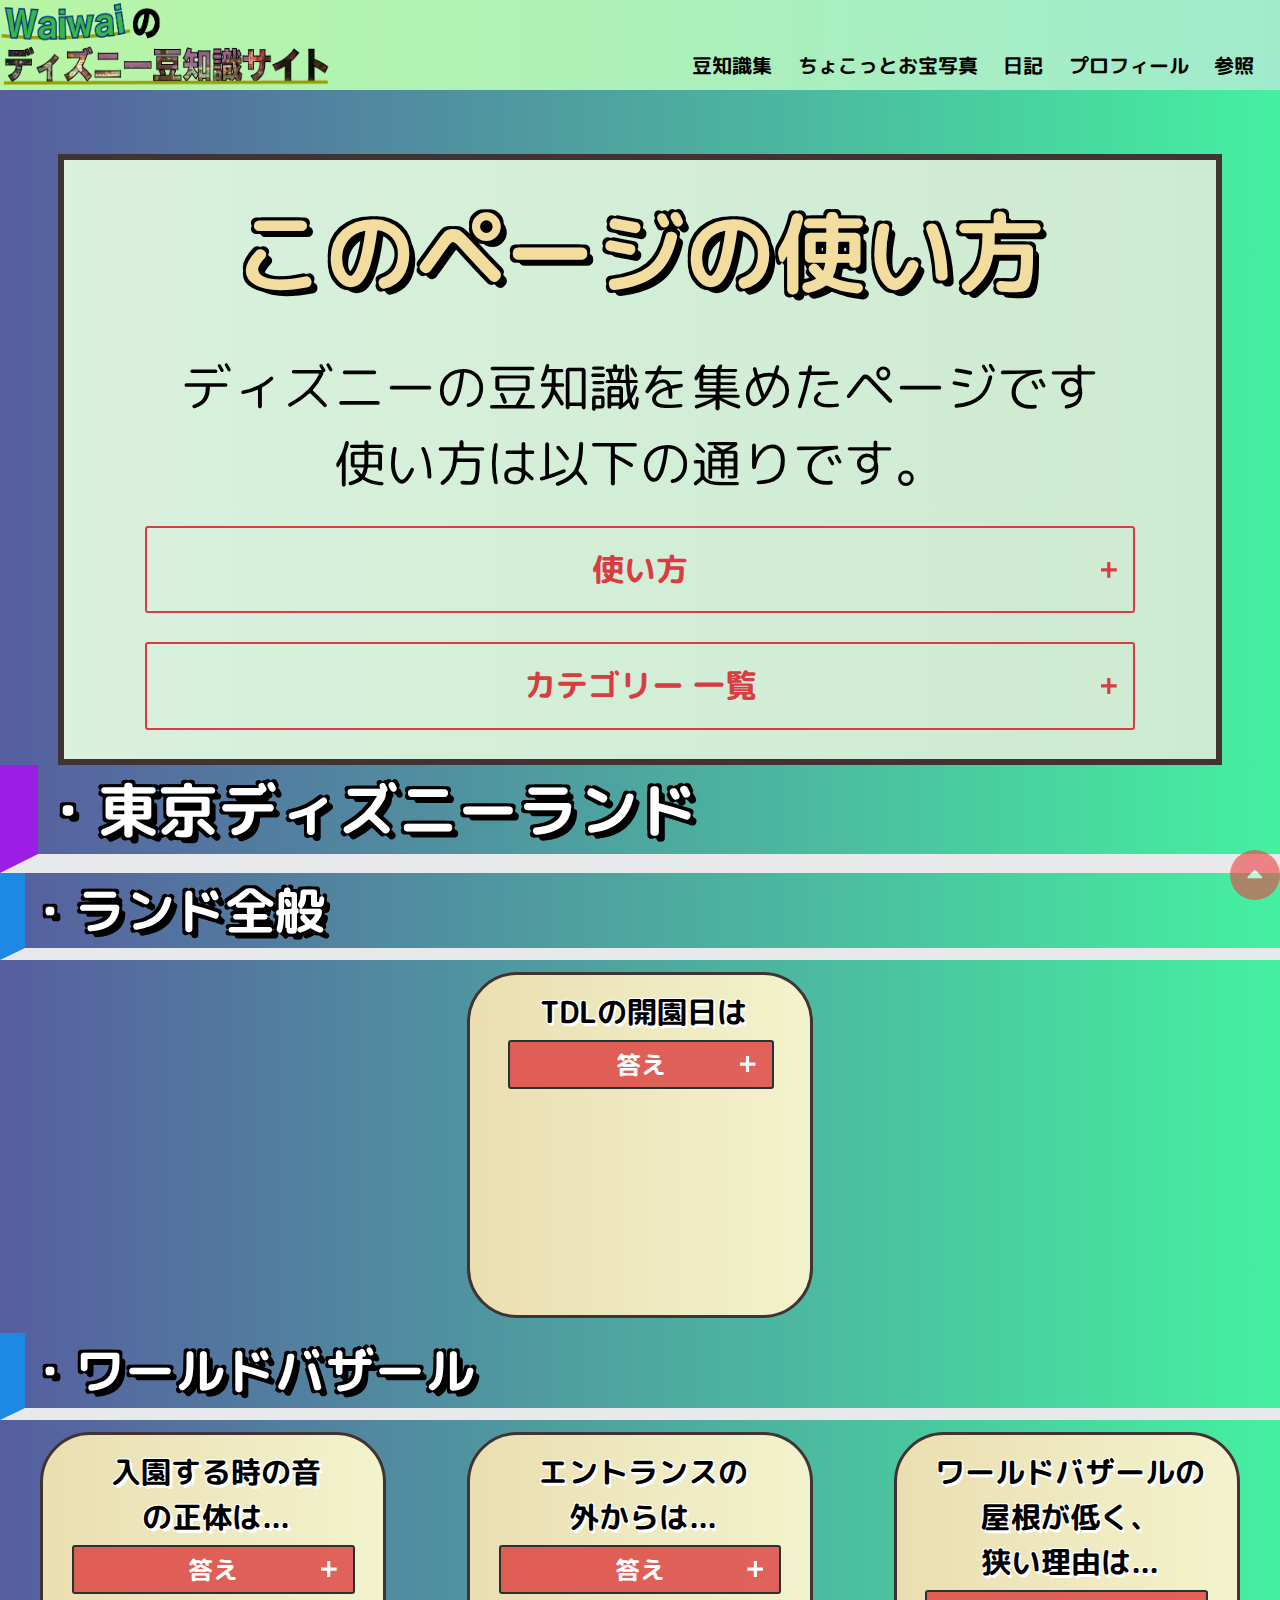
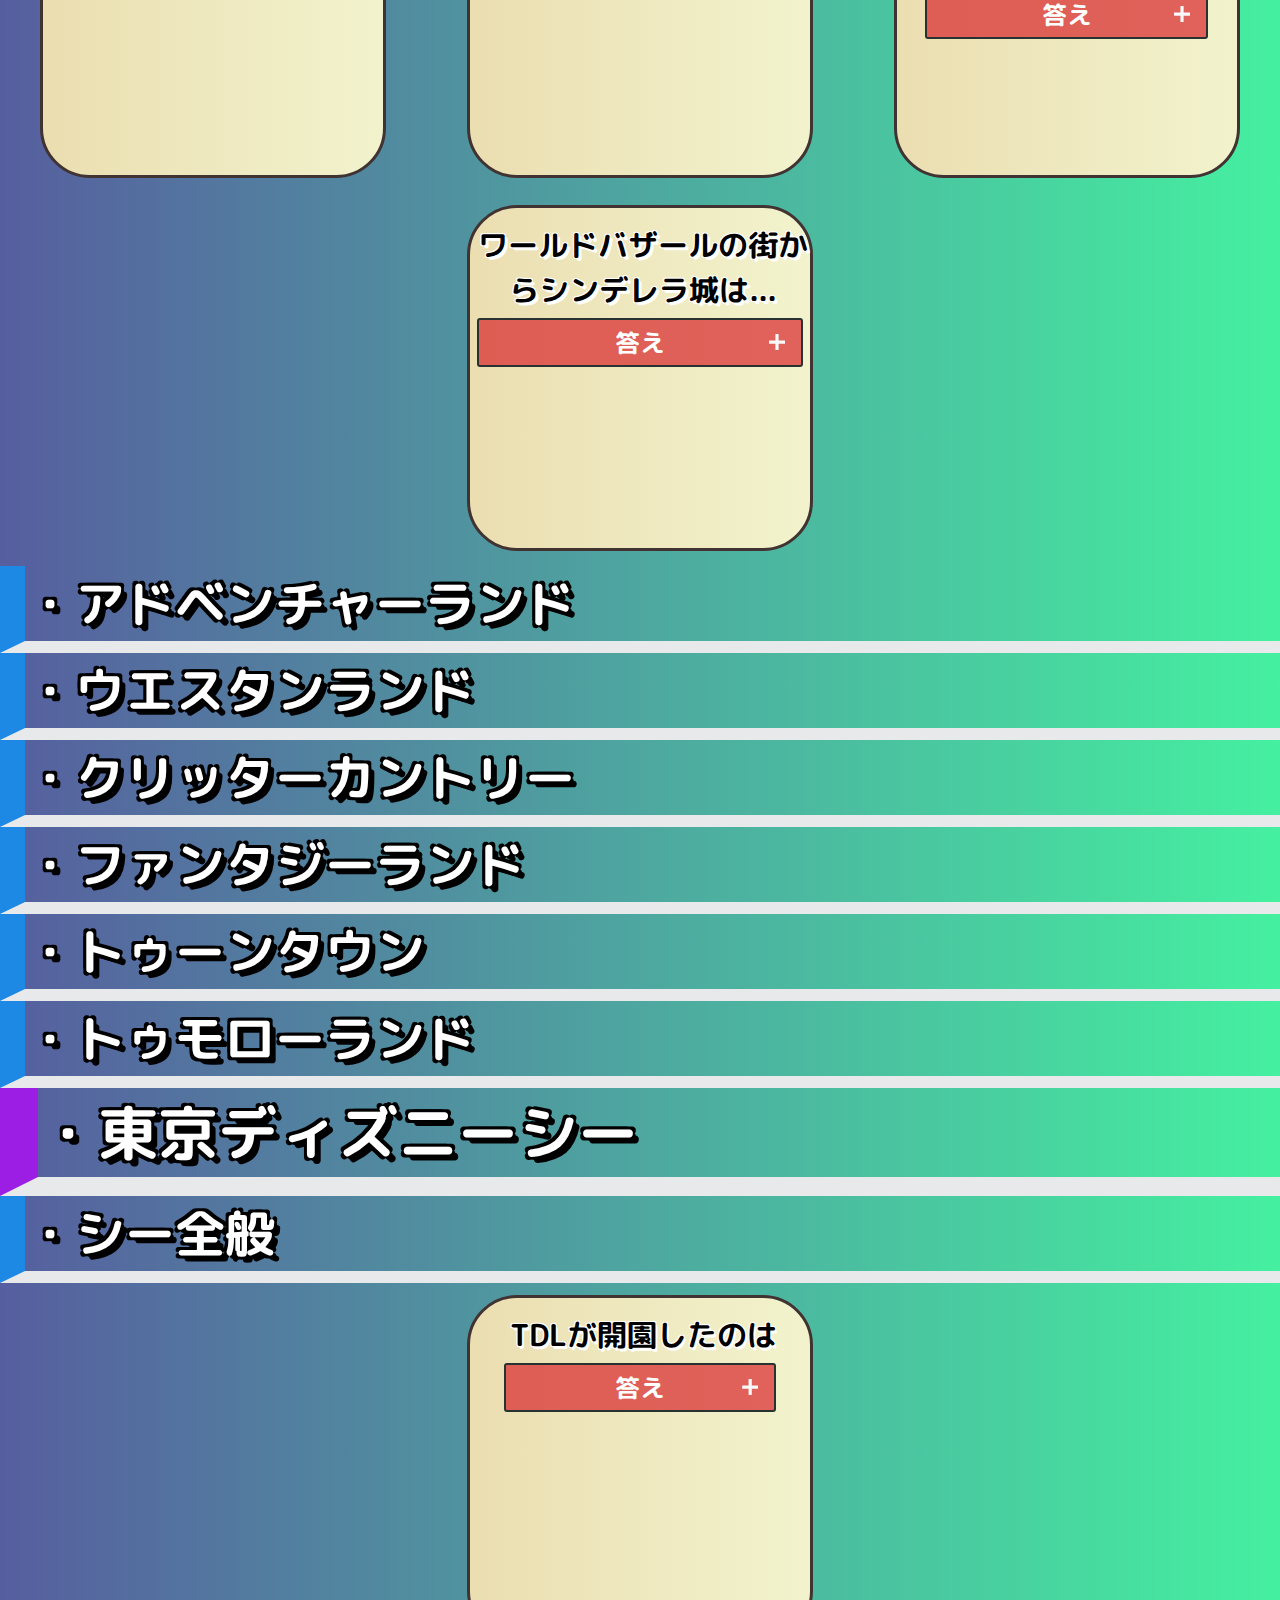
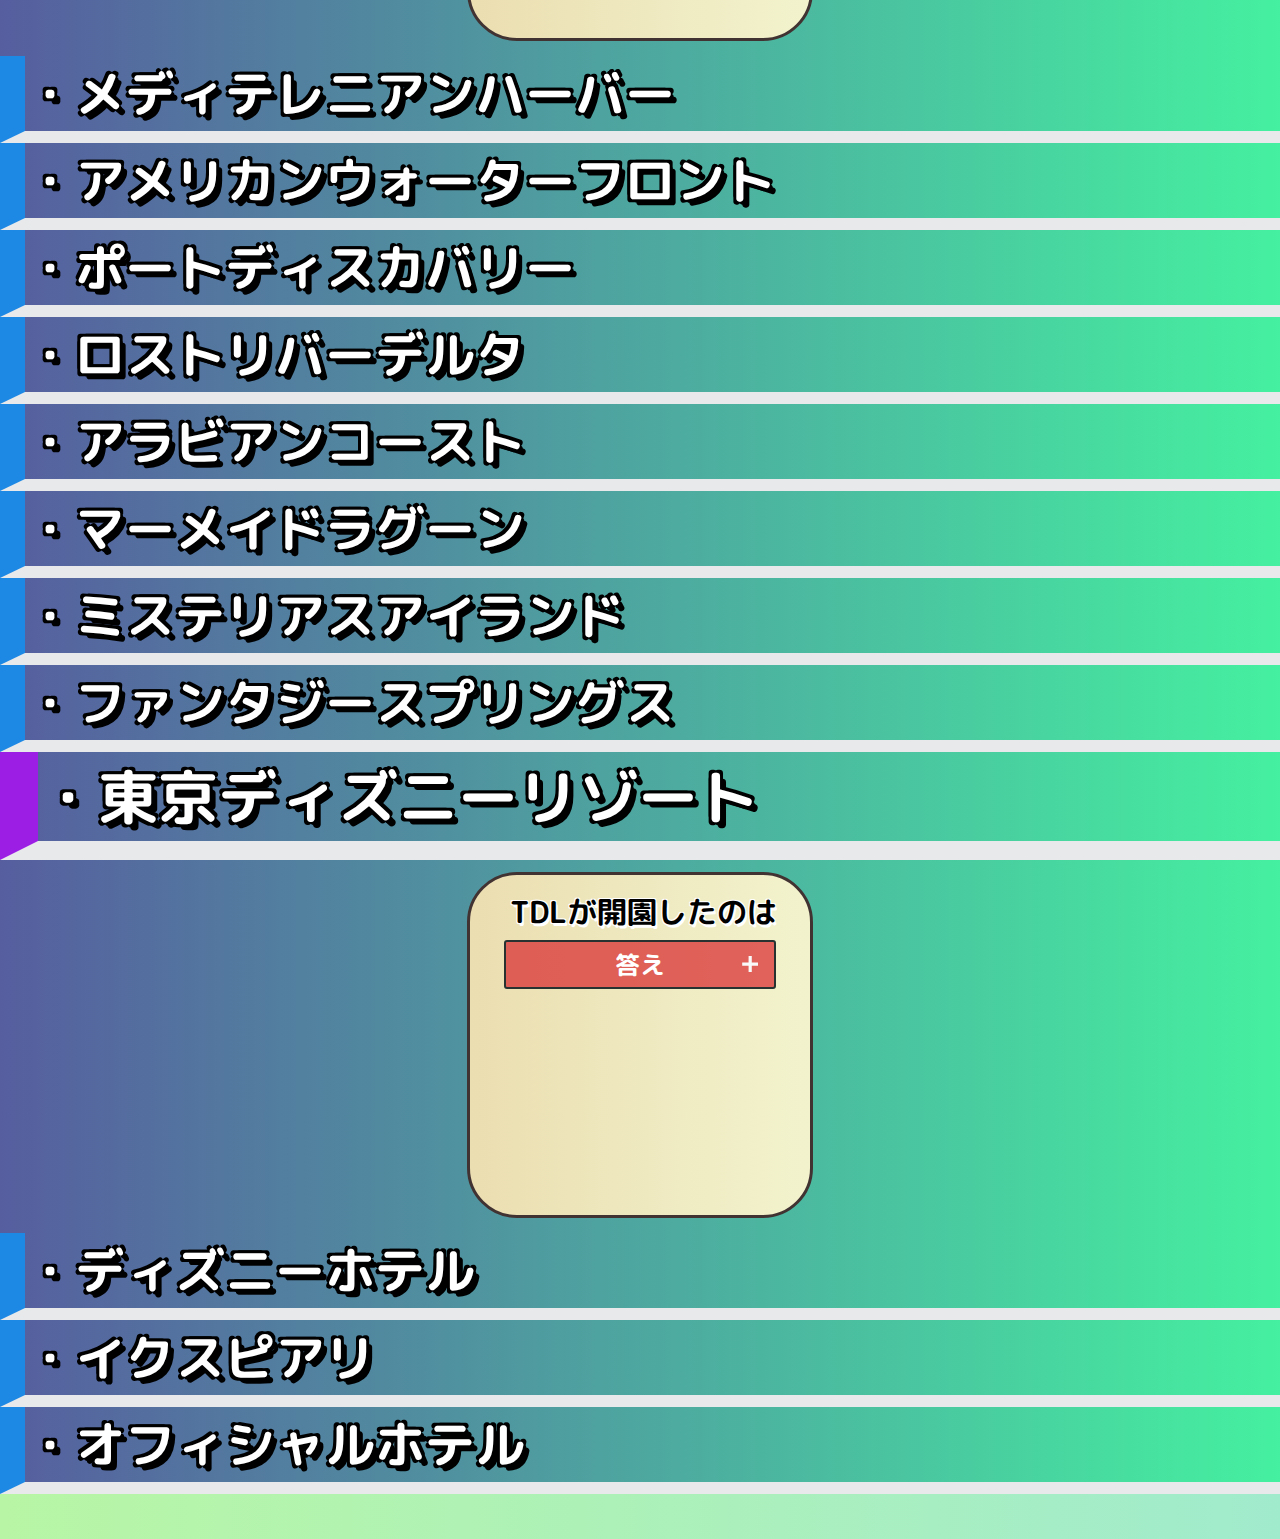
<file: indexmametisiki.html>
<html>
  <head>
    <meta charset="UTF-8">
    <meta name="viewport" content="width=device-width, initial-scale=1.0">
    <title>Waiwaiのディズニー豆知識サイト/豆知識</title> 
    <link rel="stylesheet" href="style.css">
  </head>
  <body>
    <link rel="stylesheet" href="https://use.fontawesome.com/releases/v5.6.4/css/all.css">
<div id="page_top"><a href="#"></a></div>
    <div class="header">
      <div class="header-left">
      <a href="index.html"><img class="logo" src="rogo.png" height="90px"  alt="Waiwaiのディズニー豆知識サイト"></a>
      </div>
        <ul class="header-list">
          <nobr><li class="li1"><a href="indexmametisiki.html">豆知識集</a></li></nobr>
          <nobr><li class="li1"><a href="indexotakara.html">ちょこっとお宝写真</a></li></nobr>
          <nobr><li class="li1"><a href="indexnikki.html">日記</a></li></nobr>
          <nobr><li class="li1"><a href="#topic-">プロフィール</a></li></nobr>
          <nobr><li class="li1"><a href="indexsansho.html">参照</a></li></nobr>
        </ul>
    </div>
    <div class="main">
      <div class="トピック">
        <h1>このページの使い方</h1>
        <div class="cp_box2">
            <p>ディズニーの豆知識を集めたページです<br>使い方は以下の通りです。</p>
            <input id="cp02" type="checkbox">
            <label for="cp02">使い方</label>
            <div class="cp_container2">
              <p>・豆知識がカテゴリーごとに分けられています。</p>
              <p>・答えをクリックすると豆知識の答えが出てきます。</p>
              <p>・クイズ形式で見てもらえるとありがたいです。</p>
              <p>・略称一覧<br>
               ・TDL=東京ディズニーランド</p>
            </div>
          </div>
          <div class="cp_box2">
            <input id="cp01" type="checkbox">
            <label for="cp01">カテゴリー 一覧</label>
            <div class="cp_container2">
              <a href="#東京ディズニーランド"><p class="lis2cover1">・東京ディズニーランド</p></a>
              <ul>
                <a class="li2" href="#ランド全般"><li>・ランド全般</li></a><br>
                <a class="li2" href="#ワールドバザール"><li>・ワールドバザール</li></a><br>
                <a class="li2" href="#アドベンチャーランド"><li>・アドベンチャーランド</li></a><br>
                <a class="li2" href="#ウエスタンランド"><li>・ウエスタンランド</li></a><br>
                <a class="li2" href="#クリッターカントリー"><li>・クリッターカントリー</li></a><br>
                <a class="li2" href="#ファンタジーランド"><li>・ファンタジーランド</li></a><br>
                <a class="li2" href="#トゥーンタウン"><li>・トゥーンタウン</li></a><br>
                <a class="li2" href="#トゥモローランド"><li>・トゥモローランド</li></a><br>
              </ul>
              <a href="#東京ディズニーシー"><p class="lis2cover2">・東京ディズニーシー</p></a><br>
              <ul>
                <a class="li2" href="#ランド全般"><li>・ランド全般</li></a><br>
                <a class="li2" href="#ワールドバザール"><li>・ワールドバザール</li></a><br>
                <a class="li2" href="#アドベンチャーランド"><li>・アドベンチャーランド</li></a><br>
                <a class="li2" href="#ウエスタンランド"><li>・ウエスタンランド</li></a><br>
                <a class="li2" href="#クリッターカントリー"><li>・クリッターカントリー</li></a><br>
                <a class="li2" href="#ファンタジーランド"><li>・ファンタジーランド</li></a><br>
                <a class="li2" href="#トゥーンタウン"><li>・トゥーンタウン</li></a><br>
                <a class="li2" href="#トゥモローランド"><li>・トゥモローランド</li></a><br>
              </ul>
              <a href="#東京ディズニーリゾート"><p class="lis2cover3">・東京ディズニーリゾート</p></a>
            </div>
          </div>
<!--ここまで-->
      </div>
      <h5 class="cp_h5title" id="東京ディズニーランド">・東京ディズニーランド</h5>
      <h6 class="cp_h6title" id="ランド全般">・ランド全般</h6>
      <div class="知識box-cover">
      <div class="知識box">
        <div class="cp_box3">
          <h3>TDLの開園日は</h3>
          <input id="cp03" type="checkbox">
          <label for="cp03">答え</label>
          <div class="cp_container3">
            <h4>1983年4月15日</h4>
          </div>
        </div>
      </div>
      </div>
      <h6 class="cp_h6title" id="ワールドバザール">・ワールドバザール</h6>
      <div class="知識box-cover">
      <div class="知識box">
        <div class="cp_box3">
          <h3>入園する時の音<br>の正体は...</h3>
          <input id="cp04" type="checkbox">
          <label for="cp04">答え</label>
          <div class="cp_container3">
            <h4>ティンカーベルが<br>魔法をかける音</h4>
          </div>
        </div>
      </div>
      <!--ここまで-->
      <div class="知識box">
        <div class="cp_box3">
          <h3>エントランスの<br>外からは...</h3>
          <input id="cp05" type="checkbox">
          <label for="cp05">答え</label>
          <div class="cp_container3">
            <h4>パークが見えない<br>工夫がされている</h4>
          </div>
        </div>
      </div>
      <div class="知識box">
          <div class="cp_box3">
            <h3>ワールドバザールの<br>屋根が低く、<br>狭い理由は...</h3>
            <input id="cp06" type="checkbox">
            <label for="cp06">答え</label>
            <div class="cp_container3">
              <h4>その先の開放感を<br>演出するため</h4>
            </div>
          </div>
      </div>
      <div class="知識box">
          <div class="cp_box3">
            <h3>ワールドバザールの街からシンデレラ城は...</h3>
            <input id="cp07" type="checkbox">
            <label for="cp07">答え</label>
            <div class="cp_container3">
              <h4>見えない<br>あえて屋根で隠している</h4>
            </div>
          </div>
      </div>
      </div>
      <h6 class="cp_h6title" id="アドベンチャーランド">・アドベンチャーランド</h6>
      <h6 class="cp_h6title" id="ウエスタンランド">・ウエスタンランド</h6>
      <h6 class="cp_h6title" id="クリッターカントリー">・クリッターカントリー</h6>
      <h6 class="cp_h6title" id="ファンタジーランド">・ファンタジーランド</h6>
      <h6 class="cp_h6title" id="トゥーンタウン">・トゥーンタウン</h6>
      <h6 class="cp_h6title" id="トゥモローランド">・トゥモローランド</h6>

     <h5 class="cp_h5title"  id="東京ディズニーシー">・東京ディズニーシー</h5>
     <h6 class="cp_h6title" id="ランド全般">・シー全般</h6>
     <div class="知識box-cover">
      <div class="知識box">
        <div class="cp_box3">
          <h3>TDLが開園したのは</h3>
          <input id="cp03" type="checkbox">
          <label for="cp03">答え</label>
          <div class="cp_container3">
            <h4>1983年4月15日</h4>
          </div>
        </div>
      </div>
     </div>
      <h6 class="cp_h6title" id="ランド全般">・メディテレニアンハーバー</h6>
      <h6 class="cp_h6title" id="ランド全般">・アメリカンウォーターフロント</h6>
      <h6 class="cp_h6title" id="ランド全般">・ポートディスカバリー</h6>
      <h6 class="cp_h6title" id="ランド全般">・ロストリバーデルタ</h6>
      <h6 class="cp_h6title" id="ランド全般">・アラビアンコースト</h6>
      <h6 class="cp_h6title" id="ランド全般">・マーメイドラグーン</h6>
      <h6 class="cp_h6title" id="ランド全般">・ミステリアスアイランド</h6>
      <h6 class="cp_h6title" id="ランド全般">・ファンタジースプリングス</h6>

     <h5 class="cp_h5title"  id="東京ディズニーリゾート">・東京ディズニーリゾート</h5>
     <div class="知識box-cover">
      <div class="知識box">
        <div class="cp_box3">
          <h3>TDLが開園したのは</h3>
          <input id="cp03" type="checkbox">
          <label for="cp03">答え</label>
          <div class="cp_container3">
            <h4>1983年4月15日</h4>
          </div>
        </div>
      </div>
    </div>
      <h6 class="cp_h6title" id="ランド全般">・ディズニーホテル</h6>
      <h6 class="cp_h6title" id="ランド全般">・イクスピアリ</h6>
      <h6 class="cp_h6title" id="ランド全般">・オフィシャルホテル</h6>
    </div>
    <div class="footer">

    </div>
</file>
<file: style.css>
@import url('https://fonts.googleapis.com/css?family=M+PLUS+Rounded+1c');
*{
  margin-top: 0px;
  margin-left: 0px;
  margin-right: 0px;
  margin-bottom: 0px;
  font-family: 'M PLUS Rounded 1c', sans-serif;
}
@media screen and (max-width: 959px) {
	/* 959px以下に適用されるCSS（タブレット用） */
}
@media screen and (max-width: 480px) {
	/* 480px以下に適用されるCSS（スマホ用） */
}
html {
  font-size: calc(100vw / 100);
}
h1{
  font-size: 7vw;
    color: rgb(242, 221, 158);
    text-shadow:
       0.5vw 0.5vw 0 #000,
     -0.2vw -0.2vw 0 #000,  
      0.2vw -0.2vw 0 #000,
      -0.2vw 0.2vw 0 #000,
       0.2vw 0.2vw 0 #000;
   text-align: center;
  margin-bottom: 2vw;
  margin-top: 2vw;
}
h3{
  font-size: 30px;
  margin-left: 6px;
  margin-top: -15px;
  text-align: center;
  text-shadow:
       2.5px 2.5px 0 rgb(255, 255, 255),
     -1px -1px 0 rgb(255, 255, 255),  
      1px -1px 0 rgb(255, 255, 255),
      -1px 1px 0 rgb(255, 255, 255),
       1px 1px 0 rgb(255, 255, 255);
}
h4{
  font-size: 35px;
  margin-left: 6px;
  margin-top: 5px;
  text-align: center;
  text-shadow:
       3px 3px 0 rgb(245, 214, 142),
     -1.2px -1.2px 0 rgb(245, 214, 142),  
      1.2px -1.2px 0 rgb(245, 214, 142),
      -1.2px 1.2px 0 rgb(245, 214, 142),
       1.2px 1.2px 0 rgb(245, 214, 142);
}
h5{
  text-shadow:
  0.5vw 0.5vw 0 #000,
  -0.2vw -0.2vw 0 #000,  
   0.2vw -0.2vw 0 #000,
   -0.2vw 0.2vw 0 #000,
    0.2vw 0.2vw 0 #000;
  font-size: 60px;
  color: #ffffff;
}
h6{
  text-shadow:
  0.5vw 0.5vw 0 #000,
  -0.2vw -0.2vw 0 #000,  
   0.2vw -0.2vw 0 #000,
   -0.2vw 0.2vw 0 #000,
    0.2vw 0.2vw 0 #000;
  font-size: 50px;
  color: #ffffff;
}
p{
  font-size: 4vw;
  margin-top: 2vw;
  margin-bottom: 2vw;
  text-align: center;
}
@media screen and (max-width: 480px) {
  p{
    font-size: 6vw;
	/* 480px以下に適用されるCSS（スマホ用） */
}
}
.li2{
  margin-top: -1vw;
  font-size: 3vw;
  text-align: center;
  margin-left: 6vw;
  list-style: none;
  margin-bottom: 1.2vw;
  text-shadow:
  0.5vw 0.5vw 0 rgb(201, 201, 201),
  -0.2vw -0.2vw 0 rgb(201, 201, 201),  
   0.2vw -0.2vw 0 rgb(201, 201, 201),
   -0.2vw 0.2vw 0 rgb(201, 201, 201),
    0.2vw 0.2vw 0 rgb(201, 201, 201);
}
@media screen and (max-width: 480px) {
  .li2{
    font-size: 5vw;
	/* 480px以下に適用されるCSS（スマホ用） */
}
}
.lis2cover1{
  text-shadow:
  0.5vw 0.5vw 0 rgb(225, 172, 243),
  -0.2vw -0.2vw 0 rgb(225, 172, 243),  
   0.2vw -0.2vw 0 rgb(225, 172, 243),
   -0.2vw 0.2vw 0 rgb(225, 172, 243),
    0.2vw 0.2vw 0 rgb(225, 172, 243);
}
.lis2cover2{
  text-shadow:
  0.5vw 0.5vw 0 rgb(175, 205, 239),
  -0.2vw -0.2vw 0 rgb(175, 205, 239),  
   0.2vw -0.2vw 0 rgb(175, 205, 239),
   -0.2vw 0.2vw 0 rgb(175, 205, 239),
    0.2vw 0.2vw 0 rgb(175, 205, 239);
}
.lis2cover3{
  text-shadow:
  0.5vw 0.5vw 0 rgb(246, 224, 198),
  -0.2vw -0.2vw 0 rgb(246, 224, 198),  
   0.2vw -0.2vw 0 rgb(246, 224, 198),
   -0.2vw 0.2vw 0 rgb(246, 224, 198),
    0.2vw 0.2vw 0 rgb(246, 224, 198);
}
.header {
  font-weight: bold;
  z-index: 9999;
  position: fixed;
  display:flex;
  background: linear-gradient(90deg, rgb(184, 246, 165), rgb(161, 235, 205));
  height: 90px;
  width: 100%;
}
.header2{
  margin-top: 90px;
  font-weight: bold;
  z-index: 9999;
  position: fixed;
  display:flex;
  background: linear-gradient(90deg, rgb(165, 246, 212), rgb(161, 219, 235));
  height: 45px;
  width: 100%;
}
.main{
padding-top: 90px;
background: linear-gradient(90deg, rgb(86, 94, 159), rgb(69, 240, 160));
height: auto;
}
.footer{
  font-weight: bold;
  z-index: 9999;
  display:flex;
  background: linear-gradient(90deg,rgb(184, 246, 165), rgb(161, 235, 205));
  height: 45px;
  width: 100%;
  margin-top: 0px;
  }
a{
      display: inline-block;
      color:black;
      text-decoration:none;
      transition: .3s;
      transform: scale(1);
}
a:hover{
transform: scale(1.1);
}
.header-list {
  display :flex;
  list-style: none;
  margin-top: 50px;
  margin-right: 0px;
  margin-left: auto;
}
@media screen and (max-width: 480px) {
  .header-list{display: none}
	/* 480px以下に適用されるCSS（スマホ用） */
}
.li1{
  font-size: 30px;
  margin-right: 4vw;
}
@media screen and (max-width: 1300px) {
  .li1{
    font-size: 20px;
    margin-right: 2vw;
	/* 480px以下に適用されるCSS（スマホ用） */
}
}
@media screen and (max-width: 850px) {
  .li1{
    font-size: 15px;
    margin-right: 1vw;
	/* 480px以下に適用されるCSS（スマホ用） */
}
}
.top画像{
  width: 100%;
  background-size: cover;
  background-position: center;
  position: relative;
}
img{
  width: 85%;
  margin: auto;
  display: block;
  margin-bottom: 2vw;
  margin-top: 2vw;
}
.logo{
  width: 300px;
  margin-left: 5%;
  margin-top: 5px;
}
.top画像 img{
  margin-top: 0px;
  width: 100%;
}

.top画像 h2{
  position: absolute;
  left: 50%;
  top: 50%;
  transform: translate(-50%,-50%);
  font-size: 8vw;
  display: inline-block;
  background: linear-gradient(45deg, #FA8BFF 16%, #2BD2FF 57%, #2BFF88 90%);
  background: -webkit-linear-gradient(45deg, #FA8BFF 16%, #2BD2FF 57%, #2BFF88 90%);
  background-size: 300% auto;
  -webkit-background-clip: text;
  -webkit-text-fill-color: transparent;
  animation: gradientEffect 2.5s infinite alternate;
}
@keyframes gradientEffect {
  from {background-position: left}
  to {background-position: right}
}
.トピック{
  background: linear-gradient(90deg, #d9f1dd, #cdebd1);
  background-color: #c2f7ca;
  width: 90%;
  padding-top: 0px;
  margin-left: auto;
  margin-right: auto;
  margin-top: 5vw;
  border-width: 0.5vw;
  border-style: solid;
  border-color: #423333;
}
@media screen and (max-width: 480px) {
  .トピック{
    width: 98%;
  }
	/* 480px以下に適用されるCSS（スマホ用） */
}
.知識box-cover{
display: flex;
flex-wrap: wrap;
margin-left: auto;
margin-right: auto;
}
.知識box{
  height: 340px;
  width: 340px;
  margin-top: 12px;
  margin-bottom: 15px;
  border-width: 3px;
  border-style: solid;
  border-color: #423333;
  border-radius: 50px;
  background: linear-gradient(90deg, #ebdeb1, #f2f3cd);
  margin-left: auto;
  margin-right: auto;
  display: flex;
}
.cp_box1 {
  position: relative;
}
.cp_box1 input {
  display: none;
}
/*開くためのボタンとテキストを隠すグラデーションの設定*/
.cp_box1 label {
  position: absolute;
  display: flex;
  flex-direction: column;
  align-items: center;
  z-index: 1;
  bottom: -10px;
  width: 100%;
  height: 10vw; /* グラデーションの高さ */
  cursor: pointer;
  text-align: center;
  /* 以下グラデーションは背景を自身のサイトに合わせて設定してください */
  background: linear-gradient(to bottom, rgba(250, 252, 252, 0) 0%, rgba(250, 252, 252, 0.95) 90%);
}
/* 開いた時にグラデーションを消す */
.cp_box1 input:checked + label {
  background: inherit;
}
.cp_box1 input:checked + label {
  /* display: none ; 閉じるボタンを消す場合コメントアウトを外す */
}
.cp_box1 .cp_container {
  overflow: hidden;
  height: 40vw; /* 開く前に見えている部分の高さ */
  transition: all 0.5s;
}
/*続きをよむボタン*/
.cp_box1 label:after,
.cp_box1 label::before {
  content: '';
  position: absolute;
  line-height: 4vw;
}
.cp_box1 label:after {
  z-index: 2;
  bottom: 20px;
  width: 30em;
  content: 'その他のお知らせ';
  color: #ffffff;
  background: #1b2538;
  border-radius: 20px;
  font-size: 2vw;
}
.cp_box1 label::before {
  position: absolute;
  bottom: 38px;
  left: calc(50% - 5.0em);
  z-index: 3;
  width: 10px;
  height: 0.5vw;
  background: #ffffff;
  clip-path: polygon(50% 100%, 0 0, 100% 0)
}
/*閉じるボタン*/
.cp_box1 input:checked + label:after {
  content: '閉じる';
}
.cp_box1 input:checked + label:before {
  left: calc(50% - 2.5em);
  transform: scale(1, -1);
}
.cp_box1 input:checked ~ .cp_container {
  height: auto;
  padding-bottom: 80px; /* 閉じるボタンのbottomからの位置 */
  transition: all 0.5s;
}


.cp_box2 {
  width: auto;
  margin: 30px auto;
}
.cp_box2 input {
  display: none;
}
/*続きを読むボタン*/
.cp_box2 label {
  font-weight: bold;
  font-size: 2.5vw;
  position: relative;
  display: flex;
  flex-direction: column;
  justify-content: center;
  width: 80%;
  height: 5vw;
  margin: auto;
  padding: 0.3em 1em;
  cursor: pointer;
  transition: all 0.3s;
  text-align: center;
  color: #da3c41;
  border: 2px solid #da3c41;
  border-radius: 3px;
}
/*＋マーク*/
.cp_box2 label::after {
  position: absolute;
  content: '';
  right: 16px;
  width: 16px;
  height: 16px;
  background: #da3c41;
  clip-path: polygon(0 40%, 40% 40%, 40% 0, 60% 0, 60% 40%, 100% 40%, 100% 60%, 60% 60%, 60% 100%, 40% 100%, 40% 60%, 0 60%);
}
.cp_box2 label:hover::after {
  color: #ffffff;
}
/*hover*/
.cp_box2 label:hover {
  transition: all 0.3s;
  color: #ffffff;
  background: rgba(218, 60, 65 ,0.7);
}
.cp_box2 label:hover::after {
  background: #ffffff;
}
/*-マーク*/
.cp_box2 input:checked ~ label::after {
  background: #da3c41;
  clip-path: polygon(0 40%, 100% 40%, 100% 60%, 0 60%);
}
/*hover*/
.cp_box2 input:checked ~ label:hover::after {
  background: #ffffff;
}
.cp_box2 div.cp_container2 {
  position: relative;
  z-index: 10;
  overflow: hidden;
  height: 0;
  margin-top: -1px;
}
.cp_box2 input:checked ~ div.cp_container2 {
  transition: height 0.5s ease-in-out;
}
/* 高さを設定 */
.cp_box2 input:checked ~ div.cp_container2 {
  height: auto;
}


.cp_box3 {
  width: auto;
  margin: 30px auto;
}
.cp_box3 input {
  display: none;
}
/*続きを読むボタン*/
.cp_box3 label {
  font-weight: bold;
  font-size: 25px;
  position: relative;
  display: flex;
  flex-direction: column;
  justify-content: center;
  width: 80%;
  height: 30px;
  margin: auto;
  margin-top: 5px;
  padding: 0.3em 1em;
  cursor: pointer;
  transition: all 0.3s;
  text-align: center;
  background: rgba(217, 37, 43, 0.7);
  color: #ffffff;
  border: 2px solid #283230;
  border-radius: 3px;
}
/*＋マーク*/
.cp_box3 label::after {
  position: absolute;
  content: '';
  right: 16px;
  width: 16px;
  height: 16px;
  background: #f9f9f9;
  clip-path: polygon(0 40%, 40% 40%, 40% 0, 60% 0, 60% 40%, 100% 40%, 100% 60%, 60% 60%, 60% 100%, 40% 100%, 40% 60%, 0 60%);
}
.cp_box3 label:hover::after {
  color: #ffffff;
}
/*hover*/
.cp_box3 label:hover {
  transition: all 0.3s;
  color: #ffffff;
  background-color: #f39d60;
}
.cp_box3 label:hover::after {
  background: #ffffff;
}
/*-マーク*/
.cp_box3 input:checked ~ label::after {
  background: #da3c41;
  clip-path: polygon(0 40%, 100% 40%, 100% 60%, 0 60%);
}
/*hover*/
.cp_box3 input:checked ~ label:hover::after {
  background: #ffffff;
}
.cp_box3 div.cp_container3 {
  position: relative;
  z-index: 10;
  overflow: hidden;
  height: 0;
  margin-top: -1px;
}
.cp_box3 input:checked ~ div.cp_container3 {
  transition: height 0.5s ease-in-out;
}
/* 高さを設定 */
.cp_box3 input:checked ~ div.cp_container3 {
  height: auto;
}

.cp_h5title {
  border-left: 3vw solid #9c1ee5;
  border-bottom: 1.5vw solid #e7e9ea;
}
.cp_h6title {
  border-left: 2vw solid #1E88E5;
  border-bottom: 1vw solid #e7e9ea;
}
#page_top{
  width: 50px;
  height: 50px;
  position: fixed;
  right: 0;
  bottom: 0;
  background: #ef3f40;
  opacity: 0.6;
  border-radius: 50%;
}
#page_top a{
  position: relative;
  display: block;
  width: 50px;
  height: 50px;
  text-decoration: none;
}
#page_top a::before{
  font-family: 'Font Awesome 5 Free';
  font-weight: 900;
  content: '\f0d8';
  font-size: 25px;
  color: #fff;
  position: absolute;
  width: 25px;
  height: 25px;
  top: -5px;
  bottom: 0;
  right: 0;
  left: 0;
  margin: auto;
  text-align: center;
}
</file>
